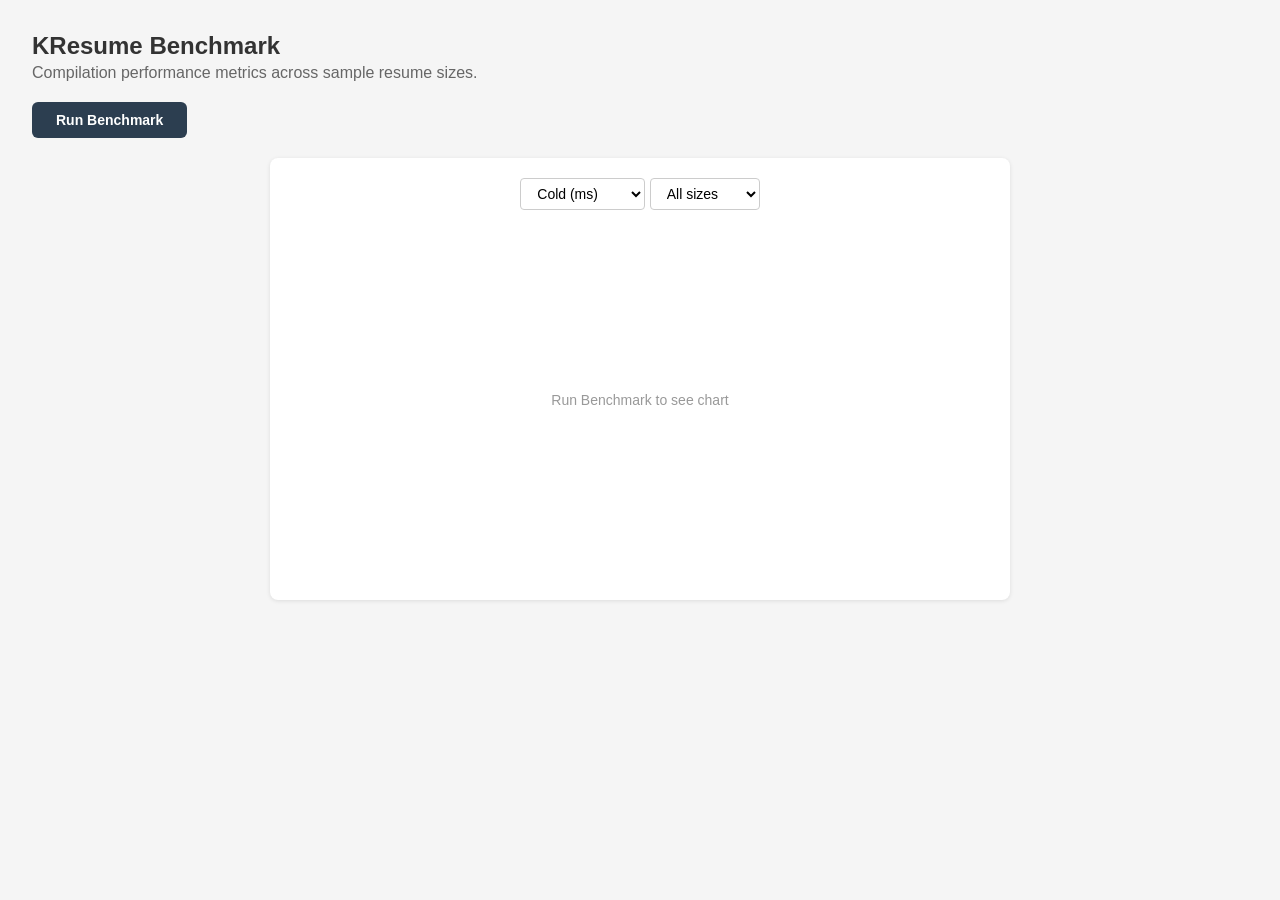
<file: server/src/main/resources/static/bench.html>
<!DOCTYPE html>
<html lang="en">
<head>
<meta charset="UTF-8">
<meta name="viewport" content="width=device-width, initial-scale=1.0">
<title>KResume Benchmark</title>
<style>
* { margin: 0; padding: 0; box-sizing: border-box; }
body {
  font-family: -apple-system, BlinkMacSystemFont, 'Segoe UI', sans-serif;
  background: #f5f5f5;
  color: #333;
    padding: 32px;
}
h1 { font-size: 24px; margin-bottom: 4px; }
p { color: #666; margin-bottom: 20px; }
.controls { margin-bottom: 20px; display: flex; align-items: center; gap: 12px; }
button {
  padding: 10px 24px;
  font-size: 14px;
  font-weight: 600;
  border: none;
  border-radius: 6px;
  cursor: pointer;
  background: #2c3e50;
  color: white;
  transition: background 0.2s;
}
button:hover { background: #34495e; }
button:disabled { background: #95a5a6; cursor: not-allowed; }
.spinner {
  display: none;
  width: 20px;
  height: 20px;
  border: 3px solid #ddd;
  border-top-color: #2c3e50;
  border-radius: 50%;
  animation: spin 0.8s linear infinite;
}
.spinner.active { display: inline-block; }
@keyframes spin { to { transform: rotate(360deg); } }

.engine-label {
  display: inline-block;
  padding: 2px 8px;
  border-radius: 4px;
  font-size: 12px;
  font-weight: 600;
}
.engine-jsr223 { background: #e3f2fd; color: #1565c0; }
.engine-kctfork { background: #fce4ec; color: #c62828; }
.engine-raw { background: #e8f5e9; color: #2e7d32; }

.best { font-weight: 700; }

table {
  width: 100%;
  border-collapse: collapse;
  background: white;
  border-radius: 8px;
  overflow: hidden;
  box-shadow: 0 1px 4px rgba(0,0,0,0.1);
  margin-bottom: 8px;
}
th, td {
  padding: 8px 12px;
  text-align: center;
  font-size: 12px;
  border-bottom: 1px solid #eee;
}
th { background: #2c3e50; color: white; font-weight: 600; }
th:first-child, td:first-child { text-align: left; }
.size-header { background: #34495e; color: #ccc; font-size: 11px; text-transform: uppercase; letter-spacing: 1px; }
tr:last-child td { border-bottom: none; }
tr:hover td { background: #f0f4f8; }
.metric-name { font-weight: 600; color: #555; font-size: 11px; }
.error-msg { color: #f44336; margin-top: 12px; font-size: 13px; }
.chart-section {
  max-width: 740px;
  margin: 0 auto 24px auto;
  background: white;
  border-radius: 8px;
  box-shadow: 0 1px 4px rgba(0,0,0,0.1);
  padding: 20px;
  text-align: center;
}
.chart-section select {
  margin-bottom: 16px;
  padding: 6px 12px;
  font-size: 14px;
  border-radius: 4px;
  border: 1px solid #ccc;
  background: white;
}
</style>
</head>
<body>
<h1>KResume Benchmark</h1>
<p>Compilation performance metrics across sample resume sizes.</p>
<div class="controls">
  <button id="runBtn" onclick="runBenchmark()">Run Benchmark</button>
  <span class="spinner" id="spinner"></span>
</div>
<div id="errorMsg" class="error-msg"></div>
<div class="chart-section">
  <select id="metricSelect" onchange="onMetricChange()">
    <option value="coldStartMs">Cold (ms)</option>
    <option value="p50">P50 (ms)</option>
    <option value="p95">P95 (ms)</option>
    <option value="p99">P99 (ms)</option>
    <option value="mean">Mean (ms)</option>
    <option value="stdDev">StdDev</option>
    <option value="heapDeltaKb">Heap Δ (KB)</option>
    <option value="gcPauseMs">GC (ms)</option>
  </select>
  <select id="sizeSelect" onchange="onSizeChange()">
    <option value="all">All sizes</option>
    <option value="50">50 lines</option>
    <option value="200">200 lines</option>
    <option value="500">500 lines</option>
    <option value="2000">2000 lines</option>
  </select>
  <br>
  <canvas id="chart" width="700" height="350"></canvas>
</div>
<div id="tables"></div>
<script>
var runBtn = document.getElementById("runBtn");
var spinner = document.getElementById("spinner");
var tables = document.getElementById("tables");
var errorMsg = document.getElementById("errorMsg");
var ENGINES = ["jsr223", "kctfork", "raw"];
var METRICS = [
  { key: "coldStartMs", label: "Cold (ms)", decimals: 0 },
  { key: null, sub: "p50", label: "P50 (ms)", decimals: 1 },
  { key: null, sub: "p95", label: "P95 (ms)", decimals: 1 },
  { key: null, sub: "p99", label: "P99 (ms)", decimals: 1 },
  { key: null, sub: "mean", label: "Mean (ms)", decimals: 1 },
  { key: null, sub: "stdDev", label: "StdDev", decimals: 1 },
  { key: "heapDeltaKb", label: "Heap Δ (KB)", decimals: 0 },
  { key: "gcPauseMs", label: "GC (ms)", decimals: 0 },
];

var canvas = document.getElementById("chart");
var benchData = null;

function niceNum(x, round) {
  var exp = Math.floor(Math.log10(x));
  var f = x / Math.pow(10, exp);
  var nf;
  if (round) {
    if (f < 1.5) nf = 1;
    else if (f < 3) nf = 2;
    else if (f < 7) nf = 5;
    else nf = 10;
  } else {
    if (f <= 1) nf = 1;
    else if (f <= 2) nf = 2;
    else if (f <= 5) nf = 5;
    else nf = 10;
  }
  return nf * Math.pow(10, exp);
}

function computeScale(min, max, tickCount) {
  if (min === max) {
    if (min === 0) return { min: 0, max: 1, step: 0.2 };
    var s = niceNum(Math.abs(min) * 0.25, true);
    return { min: min - s * 2, max: max + s * 2, step: s };
  }
  var range = max - min;
  var step = niceNum(range / (tickCount - 1), true);
  var niceMin = Math.floor(min / step) * step;
  var niceMax = Math.ceil(max / step) * step;
  while ((niceMax - niceMin) / step < tickCount - 1) {
    niceMax += step;
  }
  return { min: niceMin, max: niceMax, step: step };
}

function getMetricLabel(key) {
  for (var i = 0; i < METRICS.length; i++) {
    if (METRICS[i].key === key || METRICS[i].sub === key) return METRICS[i].label;
  }
  return key;
}

function onMetricChange() {
  if (!benchData) return;
  drawChart(benchData, document.getElementById("metricSelect").value);
}
function onSizeChange() {
  if (!benchData) return;
  drawChart(benchData, document.getElementById("metricSelect").value);
}

function getVal(row, key) {
  if (!row) return null;
  if (["p50","p95","p99","mean","stdDev"].indexOf(key) !== -1) return row.hot ? row.hot[key] : null;
  return row[key];
}

function drawChart(data, metricKey) {
  var ctx = canvas.getContext("2d");
  ctx.clearRect(0, 0, 700, 350);

  var engines = ["jsr223", "kctfork", "raw"];
  var colors = { jsr223: "#1565c0", kctfork: "#c62828", raw: "#2e7d32" };
  var pad = { top: 40, right: 30, bottom: 50, left: 60 };
  var plotW = 700 - pad.left - pad.right;
  var plotH = 350 - pad.top - pad.bottom;

  var selectedSize = document.getElementById("sizeSelect").value;

  // Gather values
  var allValues = [];
  var series = {};

  if (selectedSize === "all") {
    // Line chart across sizes
    var sizes = [50, 200, 500, 2000];
    engines.forEach(function (engine) {
      var vals = sizes.map(function (s) { var v = getVal(data.find(function(r){return r.engine===engine&&r.size===s}), metricKey); if (v!=null) allValues.push(v); return v; });
      series[engine] = vals;
    });

    if (allValues.length === 0) { noData(ctx); return; }
    var scale = computeScale(Math.min.apply(null,allValues), Math.max.apply(null,allValues), 5);
    drawAxes(ctx, pad, plotW, plotH, scale);

    // X labels
    ctx.fillStyle = "#666"; ctx.font = "11px sans-serif"; ctx.textAlign = "center"; ctx.textBaseline = "top";
    sizes.forEach(function(s,i){ ctx.fillText(s, pad.left+(i/(sizes.length-1))*plotW, pad.top+plotH+8); });
    ctx.fillText("Size (lines)", pad.left+plotW/2, 350-18);

    // Lines
    engines.forEach(function (engine) {
      var vals = series[engine];
      var c = colors[engine];
      ctx.strokeStyle = c; ctx.fillStyle = c; ctx.lineWidth = 2;
      ctx.beginPath();
      var started = false;
      vals.forEach(function (v,i) {
        if (v==null) return;
        var px = pad.left+(i/(sizes.length-1))*plotW, py = pad.top+plotH-((v-scale.min)/(scale.max-scale.min))*plotH;
        if (!started) { ctx.moveTo(px,py); started=true; } else ctx.lineTo(px,py);
      });
      ctx.stroke();
      vals.forEach(function (v,i) {
        if (v==null) return;
        var px = pad.left+(i/(sizes.length-1))*plotW, py = pad.top+plotH-((v-scale.min)/(scale.max-scale.min))*plotH;
        ctx.beginPath(); ctx.arc(px,py,3,0,Math.PI*2); ctx.fill();
      });
    });
    drawLegend(ctx, pad, plotW, engines, colors);
  } else {
    // Bar chart for single size
    var size = parseInt(selectedSize);
    engines.forEach(function (engine) {
      var v = getVal(data.find(function(r){return r.engine===engine&&r.size===size}), metricKey);
      if (v != null) allValues.push(v);
      series[engine] = v;
    });

    if (allValues.length === 0) { noData(ctx); return; }
    var minVal = Math.min.apply(null,allValues), maxVal = Math.max.apply(null,allValues);
    if (minVal > 0) minVal = 0; // bars start at 0
    var scale = computeScale(minVal, maxVal, 5);
    drawAxes(ctx, pad, plotW, plotH, scale);

    // Bars
    var barW = Math.min(60, (plotW / engines.length) * 0.6);
    var gap = (plotW - barW * engines.length) / (engines.length + 1);
    engines.forEach(function (engine, i) {
      var v = series[engine];
      if (v == null) return;
      var bx = pad.left + gap + i * (barW + gap);
      var by = pad.top + plotH - ((v - scale.min) / (scale.max - scale.min)) * plotH;
      var bh = ((v - scale.min) / (scale.max - scale.min)) * plotH;
      ctx.fillStyle = colors[engine];
      ctx.fillRect(bx, by, barW, bh);

      // Value label on top
      ctx.fillStyle = "#333"; ctx.font = "11px sans-serif"; ctx.textAlign = "center"; ctx.textBaseline = "bottom";
      var decimals = v === Math.floor(v) ? 0 : 1;
      ctx.fillText(Number(v).toFixed(decimals), bx + barW/2, by - 3);
    });

    // Engine labels below X axis
    ctx.fillStyle = "#666"; ctx.font = "11px sans-serif"; ctx.textAlign = "center"; ctx.textBaseline = "top";
    engines.forEach(function (engine, i) {
      var bx = pad.left + gap + i * (barW + gap);
      ctx.fillStyle = colors[engine];
      ctx.fillRect(bx + barW/2 - 5, pad.top + plotH + 8, 10, 10);
      ctx.fillStyle = "#333";
      ctx.fillText(engine, bx + barW/2, pad.top + plotH + 22);
    });
  }
}

function noData(ctx) {
  ctx.fillStyle = "#999"; ctx.font = "14px sans-serif"; ctx.textAlign = "center"; ctx.textBaseline = "middle";
  ctx.fillText("No data for selected metric", 350, 175);
}

function drawAxes(ctx, pad, plotW, plotH, scale) {
  var tickCount = Math.round((scale.max - scale.min) / scale.step) + 1;
  ctx.strokeStyle = "#e0e0e0"; ctx.lineWidth = 1; ctx.setLineDash([4,4]);
  for (var i = 0; i < tickCount; i++) {
    var yVal = scale.min + i * scale.step;
    var py = pad.top + plotH - ((yVal - scale.min) / (scale.max - scale.min)) * plotH;
    ctx.beginPath(); ctx.moveTo(pad.left, py); ctx.lineTo(pad.left + plotW, py); ctx.stroke();
  }
  ctx.setLineDash([]);

  ctx.strokeStyle = "#333"; ctx.lineWidth = 1.5;
  ctx.beginPath(); ctx.moveTo(pad.left, pad.top); ctx.lineTo(pad.left, pad.top + plotH); ctx.lineTo(pad.left + plotW, pad.top + plotH); ctx.stroke();

  ctx.fillStyle = "#666"; ctx.font = "11px sans-serif"; ctx.textAlign = "right"; ctx.textBaseline = "middle";
  for (var i = 0; i < tickCount; i++) {
    var yVal = scale.min + i * scale.step;
    var py = pad.top + plotH - ((yVal - scale.min) / (scale.max - scale.min)) * plotH;
    ctx.fillText(Number(yVal).toFixed(scale.step < 1 ? 1 : 0), pad.left - 8, py);
  }

  ctx.save(); ctx.translate(18, pad.top + plotH / 2); ctx.rotate(-Math.PI / 2);
  ctx.textAlign = "center"; ctx.textBaseline = "middle"; ctx.fillStyle = "#666";
  ctx.fillText(document.getElementById("metricSelect").options[document.getElementById("metricSelect").selectedIndex].text, 0, 0);
  ctx.restore();
}

function drawLegend(ctx, pad, plotW, engines, colors) {
  var lx = pad.left + plotW - 10, ly = pad.top + 10;
  ctx.textAlign = "right"; ctx.textBaseline = "middle"; ctx.font = "12px sans-serif";
  engines.forEach(function (e, i) {
    var y = ly + i * 18;
    ctx.fillStyle = colors[e]; ctx.fillRect(lx - 60, y - 5, 12, 10);
    ctx.fillStyle = "#333"; ctx.fillText(e, lx, y);
  });
}

function runBenchmark() {
  runBtn.disabled = true;
  spinner.classList.add("active");
  errorMsg.textContent = "";

  fetch("/api/bench", { method: "POST" })
    .then(function (r) {
      if (!r.ok) throw new Error("HTTP " + r.status + " " + r.statusText);
      return r.json();
    })
    .then(function (data) {
      // Build lookup: engine+size -> row
      var lookup = {};
      data.forEach(function (row) { lookup[row.engine + "-" + row.size] = row; });
      var sizes = [50, 200, 500, 2000];

      var html = "";
      sizes.forEach(function (size) {
        html += '<table>';
        // Size header row
        html += '<tr class="size-header"><th colspan="' + (1 + ENGINES.length) + '">Size: ' + size + ' lines</th></tr>';
        // Column headers
        html += '<tr><th>Metric</th>';
        ENGINES.forEach(function (e) {
          html += '<th><span class="engine-label engine-' + e + '">' + e + '</span></th>';
        });
        html += '</tr>';
        // Metric rows
        METRICS.forEach(function (m) {
          html += '<tr>';
          html += '<td class="metric-name">' + m.label + '</td>';
          var vals = [];
          ENGINES.forEach(function (e) {
            var row = lookup[e + "-" + size];
            var val = null;
            if (row) {
              if (m.key) val = row[m.key];
              else if (m.sub) val = row.hot[m.sub];
            }
            vals.push(val);
          });
          // Find best (lowest) for highlight
          var numeric = vals.filter(function (v) { return v != null && typeof v === 'number'; });
          var best = numeric.length > 0 ? Math.min.apply(null, numeric) : null;
          ENGINES.forEach(function (e, i) {
            var val = vals[i];
            var cls = (val === best && val != null) ? ' class="best"' : '';
            html += '<td' + cls + '>' + (val != null ? Number(val).toFixed(m.decimals) : '—') + '</td>';
          });
          html += '</tr>';
        });
        html += '</table>';
        html += '<br>';
      });

      tables.innerHTML = html;
      benchData = data;
      var select = document.getElementById("metricSelect");
      select.selectedIndex = 0;
      onMetricChange();
    })
    .catch(function (err) {
      errorMsg.textContent = "Benchmark failed: " + (err.message || "Unknown error") + ". Click Run to retry.";
    })
    .finally(function () {
      runBtn.disabled = false;
      spinner.classList.remove("active");
    });
}

function escapeCell(val) {
  if (val == null) return "—";
  var str = String(val);
  var div = document.createElement("div");
  div.appendChild(document.createTextNode(str));
  return div.innerHTML;
}

function drawPlaceholder() {
  var ctx = canvas.getContext("2d");
  ctx.clearRect(0, 0, 700, 350);
  ctx.fillStyle = "#999";
  ctx.font = "14px sans-serif";
  ctx.textAlign = "center";
  ctx.textBaseline = "middle";
  ctx.fillText("Run Benchmark to see chart", 350, 175);
}
drawPlaceholder();
</script>
</body>
</html>
</file>
